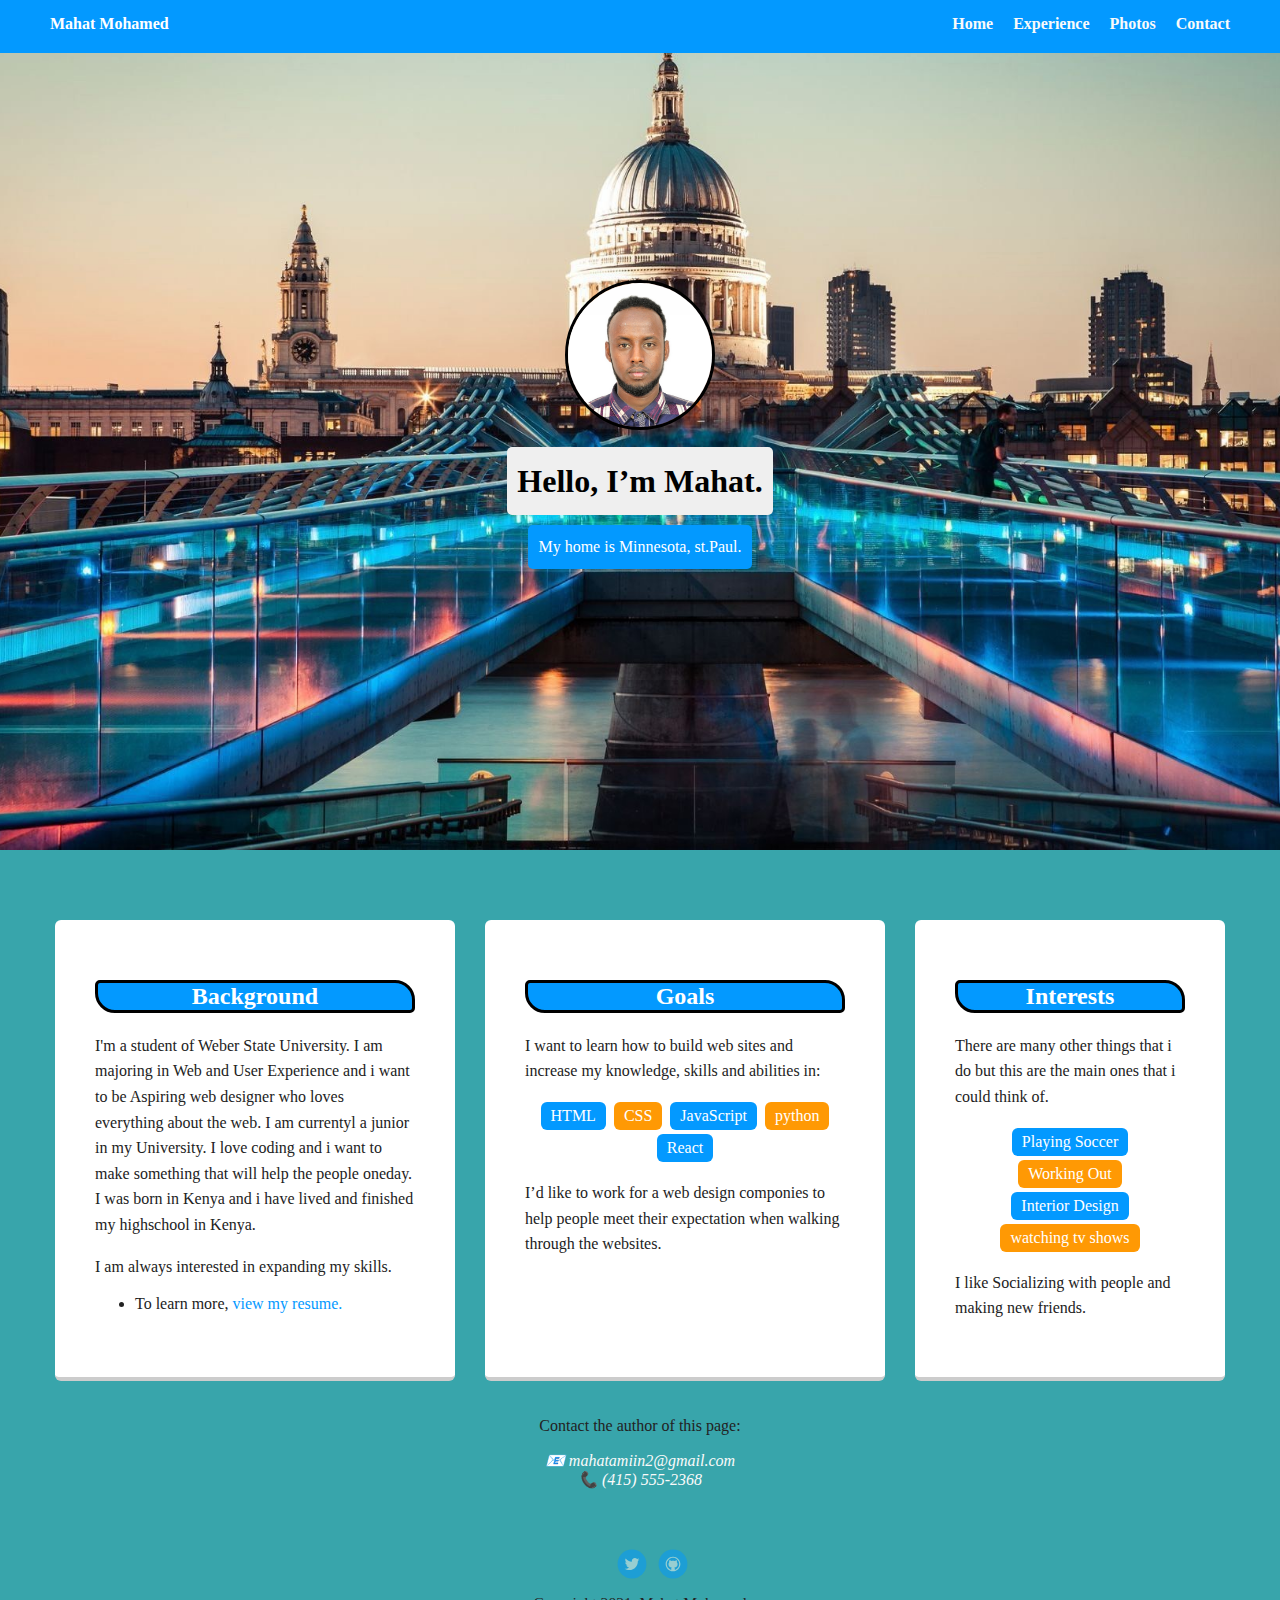
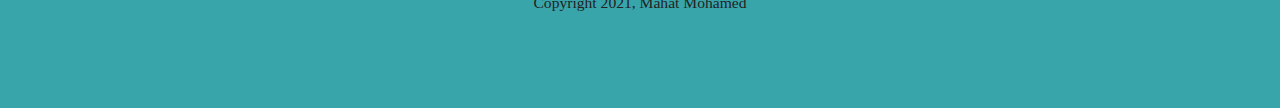
<file: index.html>
<!doctype html>
<html lang="en">

<head>
  <meta charset="utf-8">
  <title> Mahat Mohamed</title>
  <meta name="viewport" content="width=device-width, initial-scale=1.0">
  <link rel="stylesheet" href="styles.css">
  <link href="https://fonts.googleapis.com/css?family=Muli%7CRoboto:400,300,500,700,900" rel="stylesheet">
</head>

<body>

  <div class="main-nav">
    <ul class="nav">
      <li class="name">Mahat Mohamed</li>
      <li><a href="#">Home</a></li>
      <li><a href="resume.html">Experience</a></li>
      <li><a href="photos.html">Photos</a></li>
      <li><a href="#contact">Contact</a></li>
    </ul>
  </div>

  <header>
    <div class="group">
    <img src="images/mahat.png" alt="The Profile picture of Mahat" class="profile-image">
    <h1 class="tag name">Hello, I’m Mahat.</h1>
    <p class="tag location">My home is Minnesota, st.Paul.</p>
  </div>
  </header>

  <main class="flex">
    <div class="card">
      <h2 class="card-title">Background</h2>
      <p>I'm a student of Weber State University. I am majoring in Web and User Experience and i want to be Aspiring  web designer who loves everything about the web.
        I am currentyl a junior in my University. I love coding and i want to make something that will help the people oneday. I was born in Kenya and i have lived and finished my highschool in Kenya.</p>
      <p>I am always interested in expanding my
        skills.</p>
        <ul>
        <li>To learn more, <a class="learn-more" href="resume.html" target="-blank">view my resume.</a></li>
      </ul>
    </div>
    

    <div class="card">
      <h2 class="card-title">Goals</h2>
      <p>I want to learn how to build web sites and increase my knowledge, skills and abilities in:</p>
      <ul class="skills">
        <li>HTML</li>
        <li>CSS</li>
        <li>JavaScript</li>
        <li>python</li>
        <li>React</li>
      </ul>
      <p>I’d like to work for a web design componies to help people meet their expectation when walking through the websites.</p>
    </div>
    <div class="card">
      <h2 class="card-title">Interests</h2>
      <p>There are many other things that i do but this are the main ones that i could think of.</p>
      <ul class="skills">
        
        <li>Playing Soccer</li>
        <li>Working Out</li>
        <li>Interior Design </li>
        <li>watching tv shows</li>
      </ul>
      <p>I like Socializing  with people and making new  friends.</p>
      
    </div>

  </main>
  

  <p>Contact the author of this page:</p>

<address id="contact">
  <a href="mailto:mahatamiin2@gmail.com">mahatamiin2@gmail.com</a><br>
  <a href="tel:+4155552368">(415) 555-2368</a>
</address>
  <footer>
    <ul>
      <li><a href="https://twitter.com/Mahatbrozma" class="social twitter">Twitter</a></li>
      <li><a href="https://github.com/mahatmohamed" target="_blank" class="social github">Github</a></li>
    </ul>
    <p class="copyright">Copyright 2021, Mahat Mohamed</p>
  </footer>
</body>

</html>
</file>
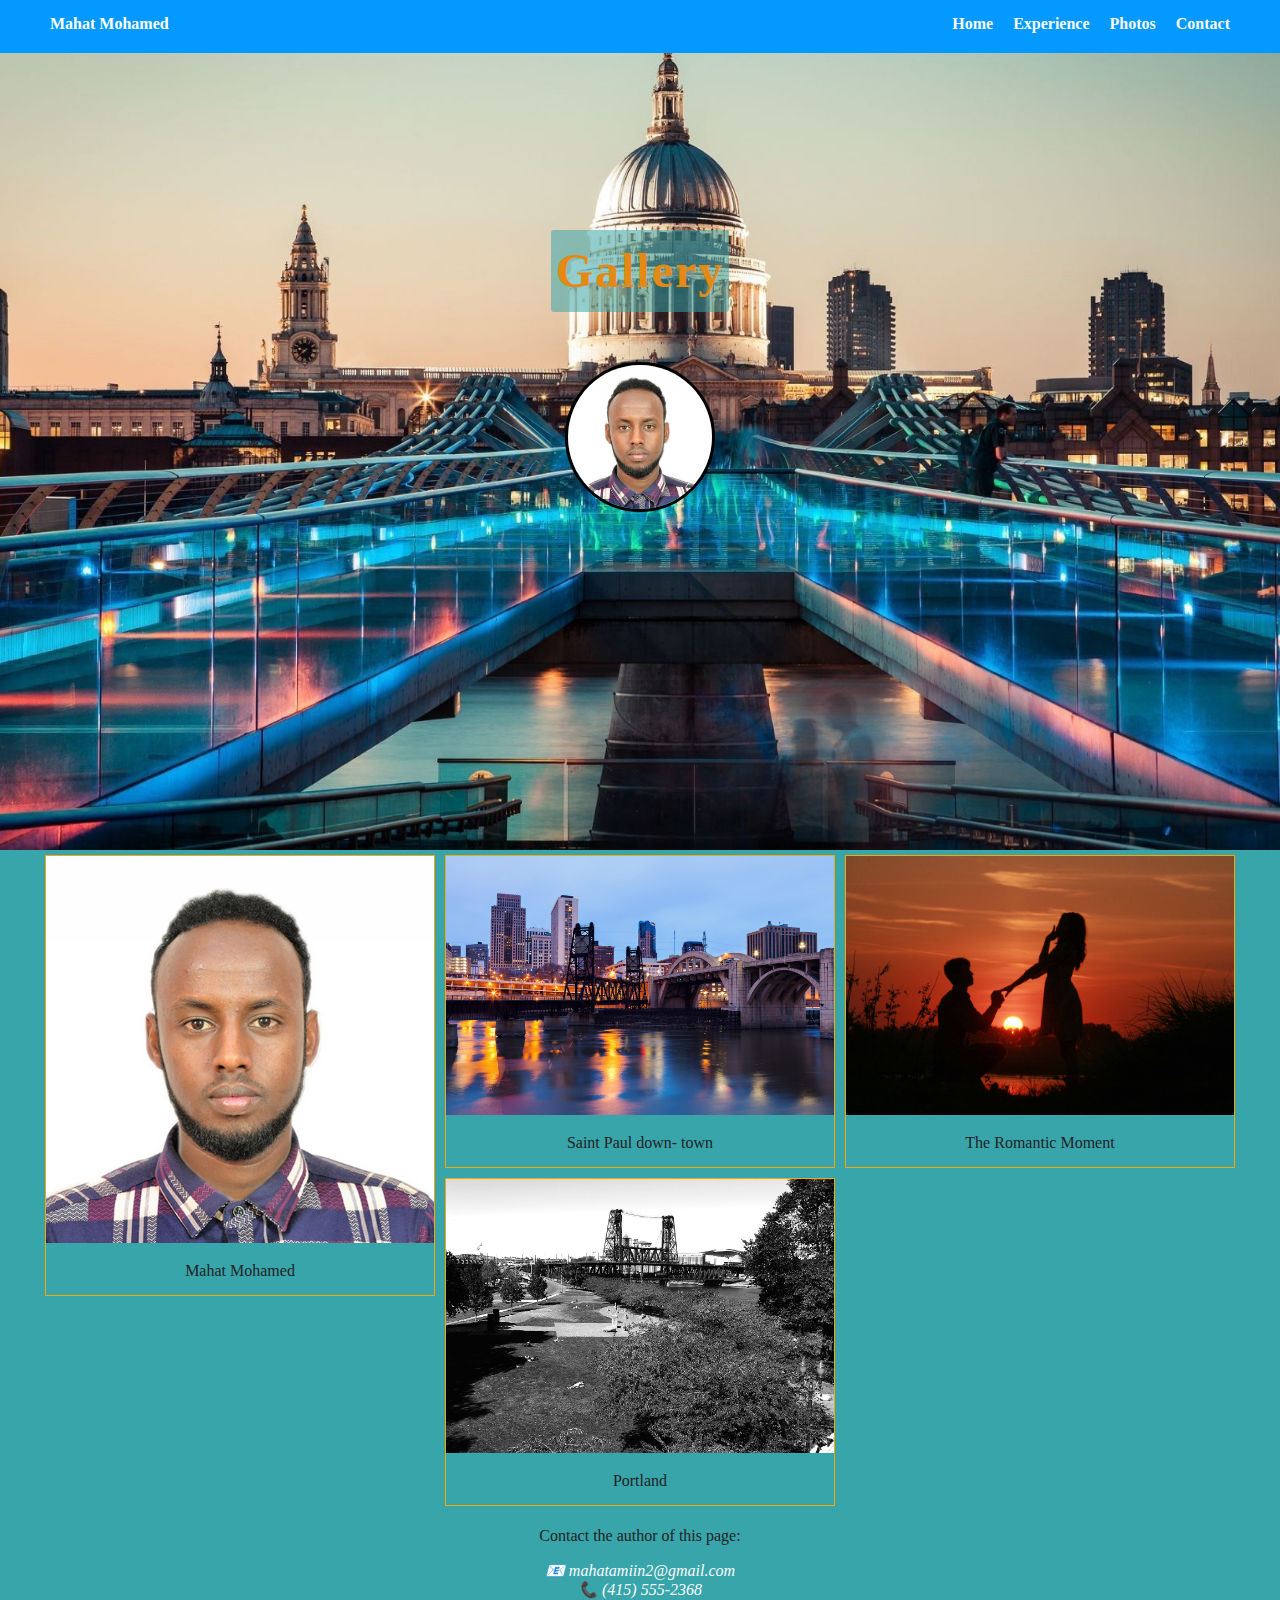
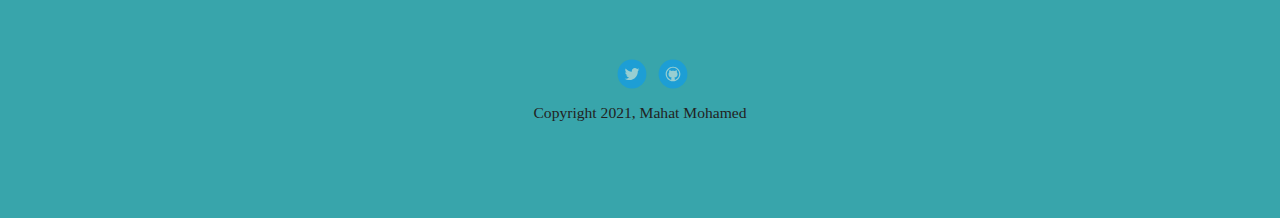
<file: photos.html>
<!doctype html>
<html lang="en">

<head>
  <meta charset="utf-8">
  <title> Mahat Mohamed</title>
  <meta name="viewport" content="width=device-width, initial-scale=1.0">
  
  <link rel="stylesheet" href="resume.css">
  <link rel="stylesheet" href="photos.css">
  <link href="https://fonts.googleapis.com/css?family=Muli%7CRoboto:400,300,500,700,900" rel="stylesheet">
</head>

<body>

  <div class="main-nav">
    <ul class="nav">
      <li class="name">Mahat Mohamed</li>
      <li><a href="index.html">Home</a></li>
      <li><a href="resume.html">Experience</a></li>
      <li><a href="photos.html">Photos</a></li>
      <li><a href="#contact">Contact</a></li>
    </ul>
  </div>

  <header>
    <div class="group">
    <h1 class="tag name">Gallery</h1>
    <img src="images/mahat.png" alt="Mahat Mohamed profile picture" class="profile-image">
    </div>
  </header>
  
<div class="container">
  <div class="gallery">
    <img src="images/mahat.png" alt=" this is Mahat" class="profile-image">
    <div class="note">
      Mahat Mohamed</div>
    </div>

    <div class="gallery">
    <img src="images/Saint-Paul.jpeg" alt="this Saint Paul" class="profile-image">
    <div class="note">
      Saint Paul down- town</div>
    </div>

      <div class="gallery">
    <img src="images/love-couples.jpeg" alt="this si love clouble picture" class="profile-image">
    <div class="note">
      The Romantic Moment </div>
    </div>

      <div class="gallery">
    <img src="images/portland.jpg" alt="this is Port land" class="profile-image">
    <div class="note">
      Portland</div>
    </div>

  </div>


<p>Contact the author of this page:</p>
<address id="contact">
  <a href="mailto:mahatamiin2@gmail.com">mahatamiin2@gmail.com</a><br>
  <a href="tel:+4155552368">(415) 555-2368</a>
</address>
  
   
  <footer>
    <ul>
      <li><a href="https://twitter.com/Mahatbrozma" class="social twitter">Twitter</a></li>
      <li><a href="https://github.com/mahatmohamed" target="_blank" class="social github">Github</a></li>
    </ul>
    <p class="copyright">Copyright 2021, Mahat Mohamed</p>
  </footer>
</body>

</html>
</file>
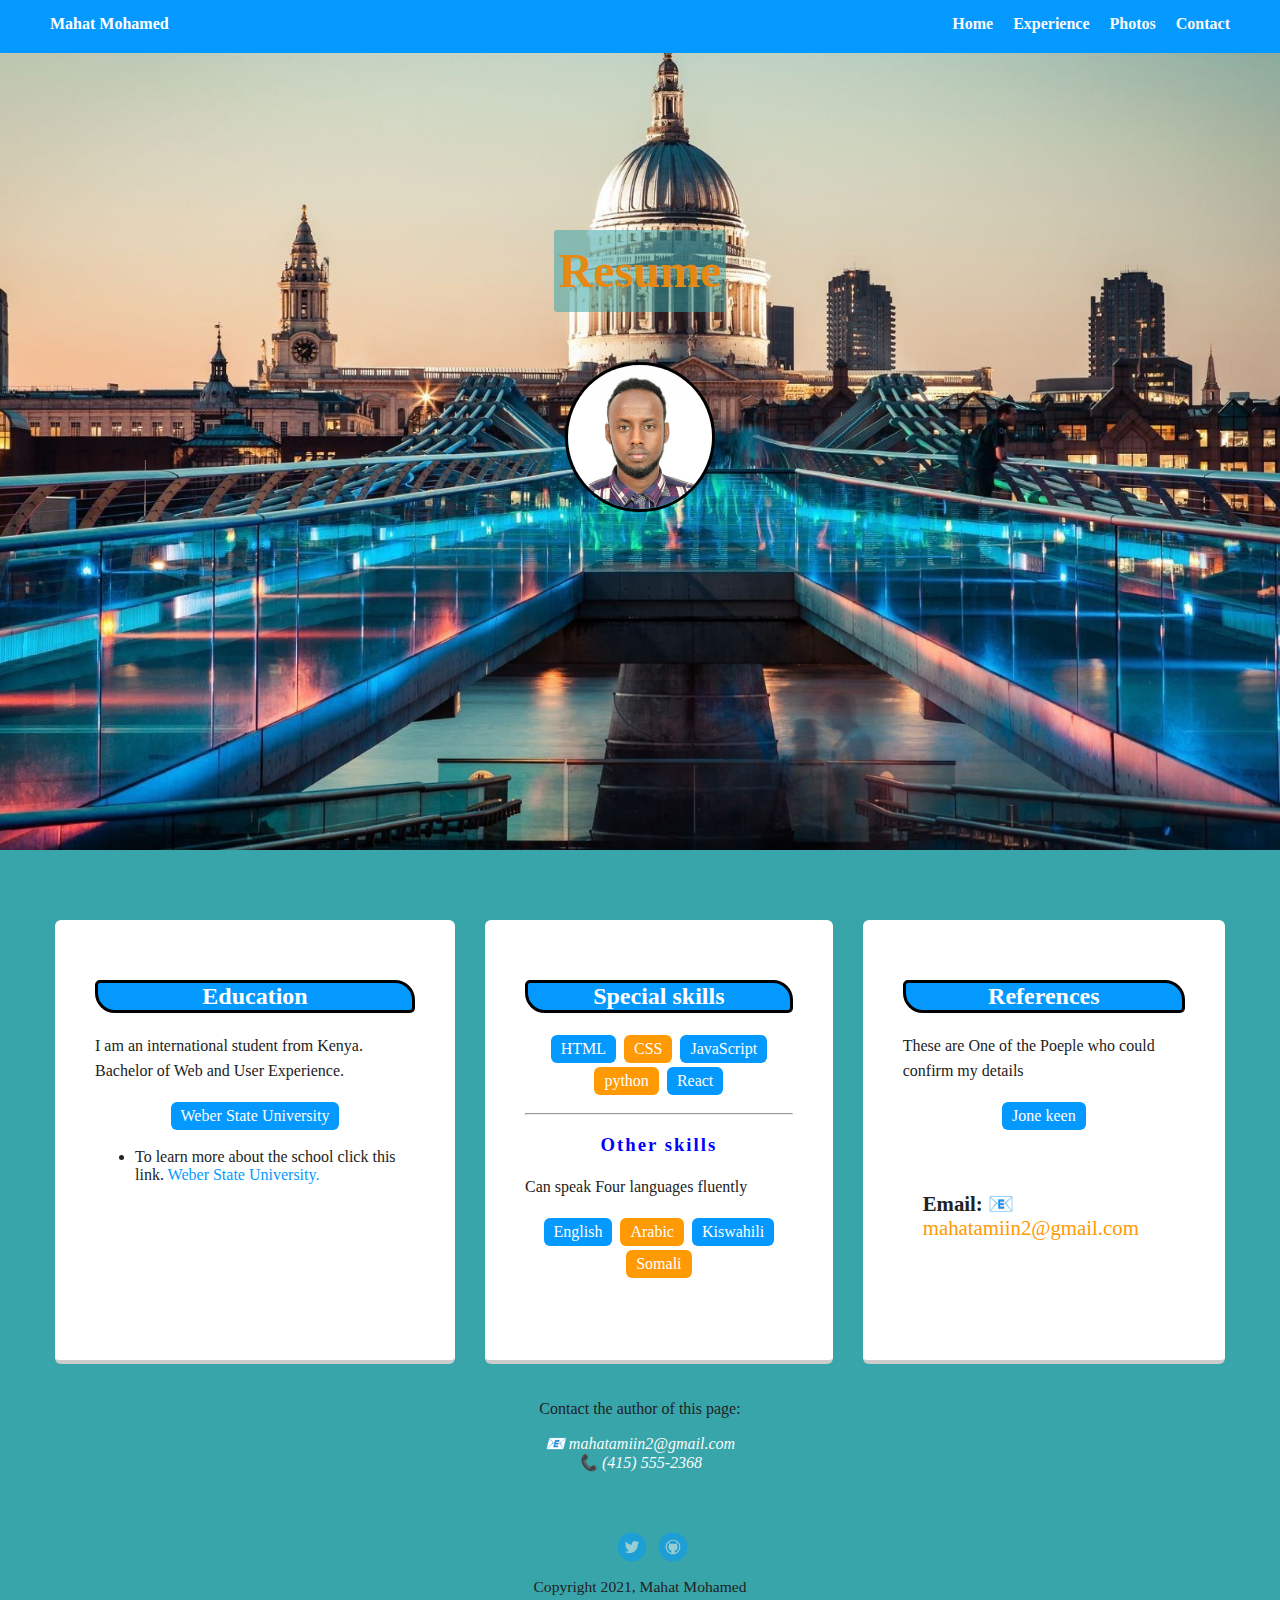
<file: resume.html>
<!doctype html>
<html lang="en">

<head>
  <meta charset="utf-8">
  <title> Mahat Mohamed</title>
  <meta name="viewport" content="width=device-width, initial-scale=1.0">
  
  <link rel="stylesheet" href="resume.css">
  <link href="https://fonts.googleapis.com/css?family=Muli%7CRoboto:400,300,500,700,900" rel="stylesheet">
</head>

<body>

  <div class="main-nav">
    <ul class="nav">
      <li class="name">Mahat Mohamed</li>
      <li><a href="index.html">Home</a></li>
      <li><a href="resume.html">Experience</a></li>
      <li><a href="photos.html">Photos</a></li>
      <li><a href="#contact">Contact</a></li>
    </ul>
  </div>

  <header>
    <div class="group">
    <h1 class="tag name">Resume</h1>
    <img src="images/mahat.png" alt="Drawing of Mahat Mohamed" class="profile-image">
    </div>
   
  </header>

  <main class="flex">
    <div class="card">
      <h2 class="card-title">Education</h2>
      <p> I am an international student from Kenya.
        Bachelor of Web and User 
        Experience.
      </p>
      <ul class="skills">
      <li>Weber State University</li>
      </ul>
      <ul>
      <li>To learn more about the school click this link. <a class="learn-more" href="http://weber.edu/" target="-blank">Weber State University.</a></li>
    </ul>
    </div>
    

    <div class="card">
      <h2 class="card-title">Special skills</h2>
      <ul class="skills">
        <li>HTML</li>
        <li>CSS</li>
        <li>JavaScript</li>
        <li>python</li>
        <li>React</li>
      </ul>
        <hr>
        <h3>Other skills</h3>
        <p> Can speak Four languages fluently</p>
        <ul class="skills">
        <li>English</li>
        <li>Arabic</li>
        <li>Kiswahili</li>
        <li>Somali</li>
      </ul>
    </div>
    <div class="card">
      <h2 class="card-title">References</h2>
      <p>These are One of the Poeple who could confirm my details</p>
      <ul class="skills">
        
        <li>Jone keen </li>
        </ul>
        <footer> <strong>Email:</strong> <a href="mailto:mahatamiin2@gmail.com" class="Reference ">mahatamiin2@gmail.com</a></footer>
        
    </div>

  </main>
  <p>Contact the author of this page:</p>
  <address id="contact">
    <a href="mailto:mahatamiin2@gmail.com">mahatamiin2@gmail.com</a><br>
    <a href="tel:+4155552368">(415) 555-2368</a>
  </address>
  <footer>
    <ul>
      <li><a href="https://twitter.com/Mahatbrozma" class="social twitter">Twitter</a></li>
      <li><a href="https://github.com/mahatmohamed" target="_blank" class="social github">Github</a></li>
    </ul>
    <p class="copyright">Copyright 2021, Mahat Mohamed</p>
  </footer>
</body>

</html>
</file>
<file: styles.css>
/* Global Layout Set-up */
* { 
  box-sizing: border-box;
}
  
body {
  margin: 0;
  padding: 0;
  text-align: center;
  font-family: 'Times New Roman', Times, serif;
  color: #222;
  background: #38A5AB;
}

/* Link Styles */

a {
  text-decoration: none;
  color: #fafafa;
}
a:hover {
  color: #6633ff;
}
.group {
 margin-top: 170px;
}

/* Section Styles */

.main-nav {
  width: 100%;
  background:#0399ff;
  min-height: 30px;
  padding: 10px;
  position: fixed;
  text-align: center;
}
.nav {
  display: flex;
  justify-content: space-around;
  font-weight: 700;
  list-style-type: none;
  margin: 0 auto;
  padding: 0;
}
.nav .name {
  display: none;
}
.nav li {
  padding: 5px 10px 10px 10px;
}
.nav a {
  transition: all .5s;
}
.nav a:hover {
  color: rgb(243, 173, 69)
}

header {
  text-align: center;
  background: url('images/SaintP.jpg') no-repeat top center ;
  background-size: cover;
  overflow: hidden;
  padding-top: 60px;
}
header {
  line-height: 1.5;
}
header .profile-image {
  margin-top: 50px;
  width: 150px;
  height: 150px;
  border-radius: 50%;
  border: 3px solid black;
  transition: all .5s;
}
.profile-image:hover {
  transform: scale(1.2) rotate(360deg);
}
.tag {
  background-color: #efefef;
  color: black;
  padding: 10px;
  border-radius: 5px;
  display: table;
  margin: 10px auto;
} 
.location {
  background-color:#0399ff;
  color: white;
}
.card {
  margin: 20px 15px;
  padding: 40px 40px 40px;
  max-width: 400px;
  text-align: left;
  background: #fff;
  border-bottom: 4px solid #ccc;
  border-radius: 6px;
}
.card:hover {
  border-color: #ff99ff;
}

ul.skills {
  padding: 0;
  text-align: center;
}

.skills li {
  border-radius: 6px;
  display: inline-block;
  background: #ff9904;
  color: white;
  padding: 5px 10px;
  margin: 2px;
}

.skills li:nth-child(odd) {
  background: #0399ff;
}
a[href^="mailto"]::before {
  content: "📧 ";
}

a[href^="tel"]::before {
  content: "📞 ";
}


footer {
  width: 100%;
  min-height: 30px;
  padding: 20px 0 40px 20px;
}

footer .copyright {
  top: -8px;
  margin-right: 20px;
  font-size: .75em;
}

footer ul {
  list-style-type: none;
  margin: 0;
  padding: 0;
}

footer ul li {
  display: inline-block;
}

a.social {
  display: inline-block;
  text-indent: -9999px;
  margin-left: 5px;
  width: 30px;
  height: 30px;
  background-size: 30px 30px;
  opacity: .5;
  transition: all .25s;
}
a.twitter {
  background-image: url(images/twitter.svg);
}
a.linkedin {
  background-image: url(images/linkedin.svg);
}
a.github {
  background-image: url(images/github.svg);
}
a.social:hover {
  opacity: 1;
}
.clearfix {
  clear: both;
}
.learn-more{
  color: #0399ff;
}

/* Styles for larger screens */
@media screen and (min-width: 720px) {
  
  .flex {
      display: flex;
      max-width: 1200px;
      justify-content: space-around;
      margin: 0 auto;
  }

  header {
    min-height: 850px;
  }

  .nav {
    max-width: 1200px;
  }

  .nav .name {
    display: block;
    margin-right: auto;
    color: white;
  }

  main {
    padding-top: 50px;
  }

  main p {
    line-height: 1.6em;
  }

  footer {
    font-size: 1.3em;
    max-width: 1200px;
    margin: 40px auto;
  }

}
.card-title{
  text-align: center;
  border: solid black 3px;
  border-radius: 5px 20px 5px;
  background-color:#0399ff;
  
}
h3{
color:blue;
letter-spacing:2px;
font-family:times new romance;
text-align:center;
}
h2{
  color: white;
}
</file>
<file: resume.css>
/* Global Layout Set-up */
* { 
  box-sizing: border-box;
}
  
body {
  margin: 0;
  padding: 0;
  text-align: center;
  font-family: 'Times New Roman', Times, serif;
  color: #222;
  background:#38A5AB;
}
h1{
  background-color: #38a5ab88;
}
.group {
  margin-top: 170px;
 }
/* Link Styles */

a {
  text-decoration: none;
  color: #fafafa;
}
.Reference {
  text-decoration: none;
  color: #ff9904;
}
a:hover {
  color: #6633ff;
}

/* Section Styles */

.main-nav {
  width: 100%;
  background:#0399ff;
  min-height: 30px;
  padding: 10px;
  position: fixed;
  text-align: center;
}
.nav {
  display: flex;
  justify-content: space-around;
  font-weight: 700;
  list-style-type: none;
  margin: 0 auto;
  padding: 0;
}
.nav .name {
  display: none;
}
.nav li {
  padding: 5px 10px 10px 10px;
}
.nav a {
  transition: all .5s;
}
.nav a:hover {
  color: rgb(243, 173, 69)
}

header {
  text-align: center;
  background: url('images/SaintP.jpg') no-repeat top center ;
  background-size: cover;
  overflow: hidden;
  padding-top: 60px;
}
header {
  line-height: 1.5;
}
header .profile-image {
  margin-top: 50px;
  width: 150px;
  height: 150px;
  border-radius: 50%;
  border: 3px solid black;
  transition: all .5s;
}
.profile-image:hover {
  transform: scale(1.2) rotate(360deg);
}
.tag {
  
  color:rgb(228, 137, 19);
  
  padding: 5px;
  border-radius: 3px;
  display: table;
  margin:auto;
  font-size: 300%;
} 
.location {
  background-color:#0399ff;
  color: white;
}
.card {
  margin: 20px 15px;
  padding: 40px 40px 40px;
  max-width: 400px;
  text-align: left;
  background: #fff;
  border-bottom: 4px solid #ccc;
  border-radius: 6px;
}
.card:hover {
  border-color: #ff99ff;
}

ul.skills {
  padding: 0;
  text-align: center;
}

.skills li {
  border-radius: 6px;
  display: inline-block;
  background: #ff9904;
  color: white;
  padding: 5px 10px;
  margin: 2px;
}

.skills li:nth-child(odd) {
  background: #0399ff;
}
a[href^="mailto"]::before {
  content: "📧 ";
}

a[href^="tel"]::before {
  content: "📞 ";
}

footer {
  width: 100%;
  min-height: 30px;
  padding: 20px 0 40px 20px;
}

footer .copyright {
  top: -8px;
  margin-right: 20px;
  font-size: .75em;
}

footer ul {
  list-style-type: none;
  margin: 0;
  padding: 0;
}

footer ul li {
  display: inline-block;
}

a.social {
  display: inline-block;
  text-indent: -9999px;
  margin-left: 5px;
  width: 30px;
  height: 30px;
  background-size: 30px 30px;
  opacity: .5;
  transition: all .25s;
}
a.twitter {
  background-image: url(images/twitter.svg);
}
a.linkedin {
  background-image: url(images/linkedin.svg);
}
a.github {
  background-image: url(images/github.svg);
}
a.social:hover {
  opacity: 1;
}
.clearfix {
  clear: both;
}
.learn-more{
  color: #0399ff;
}

/* Styles for larger screens */
@media screen and (min-width: 720px) {
  
  .flex {
      display: flex;
      max-width: 1200px;
      justify-content: space-around;
      margin: 0 auto;
  }

  header {
    min-height: 850px;
  }

  .nav {
    max-width: 1200px;
  }

  .nav .name {
    display: block;
    margin-right: auto;
    color: white;
  }

  main {
    padding-top: 50px;
  }

  main p {
    line-height: 1.6em;
  }

  footer {
    font-size: 1.3em;
    max-width: 1200px;
    margin: 40px auto;
  }

}
.card-title{
  text-align: center;
  border: solid black 3px;
  border-radius: 5px 20px 5px;
  background-color:#0399ff;
  
}
h3{
color:blue;
letter-spacing:2px;
font-family:times new romance;
text-align:center;
}
h2{
  color: white;
}
</file>
<file: photos.css>
@import url('https://fonts.googleapis.com/css?family=Inconsolata|Source+Sans+Pro:200,300,400,600');
* {
    box-sizing: border-box;
}
body {
    margin: 0;
    padding: 0;
    text-align: center;
    font-family: 'Times New Roman', Times, serif;
    color: #222;
    background:#38A5AB;
  }
  .group {
    margin-top: 170px;
   }

h1 {
  font-family:'Times New Roman', Times, serif;
  font-size: 300%;
  color: #151E3F;
  font-weight: 300%;
  letter-spacing: 2px;
  background-color: #38a5ab88;
  
}
.container{
    margin: auto;
    max-width: 1200px;
    margin: auto;
    overflow: auto;
}
.gallery {
    margin: 5px;
    border: 1px solid orange;
    float: left;
    width: 390px;
}
.gallery img {
    width: 100%;
    height: auto;

}
.tag {
  
    color:rgb(228, 137, 19);
    
    padding: 5px;
    border-radius: 3px;
    display: table;
    margin:auto;
    /* font-size: 300%; */
  } 
.note{
    padding: 15px;
    text-align:center ;
}
a[href^="mailto"]::before {
    content: "📧 ";
  }
  
  a[href^="tel"]::before {
    content: "📞 ";
  }



@media screen and (min-width: 720px) {
  
    .flex {
        display: flex;
        max-width: 1200px;
        justify-content: space-around;
        margin: 0 auto;
    }
  
    header {
      min-height: 850px;
    }
  
    .nav {
      max-width: 1200px;
    }
  
    .nav .name {
      display: block;
      margin-right: auto;
      color: white;
    }
  
    main {
      padding-top: 50px;
    }
  
    main p {
      line-height: 1.6em;
    }
  
    footer {
      font-size: 1.3em;
      max-width: 1200px;
      margin: 40px auto;
    }
  
  }
  .card-title{
    text-align: center;
    border: solid black 3px;
    border-radius: 5px 20px 5px;
    background-color:#0399ff;
    
  }
  h3{
  color:blue;
  letter-spacing:2px;
  font-family:times new romance;
  text-align:center;
  }
  h2{
    color: white;
  }
</file>
